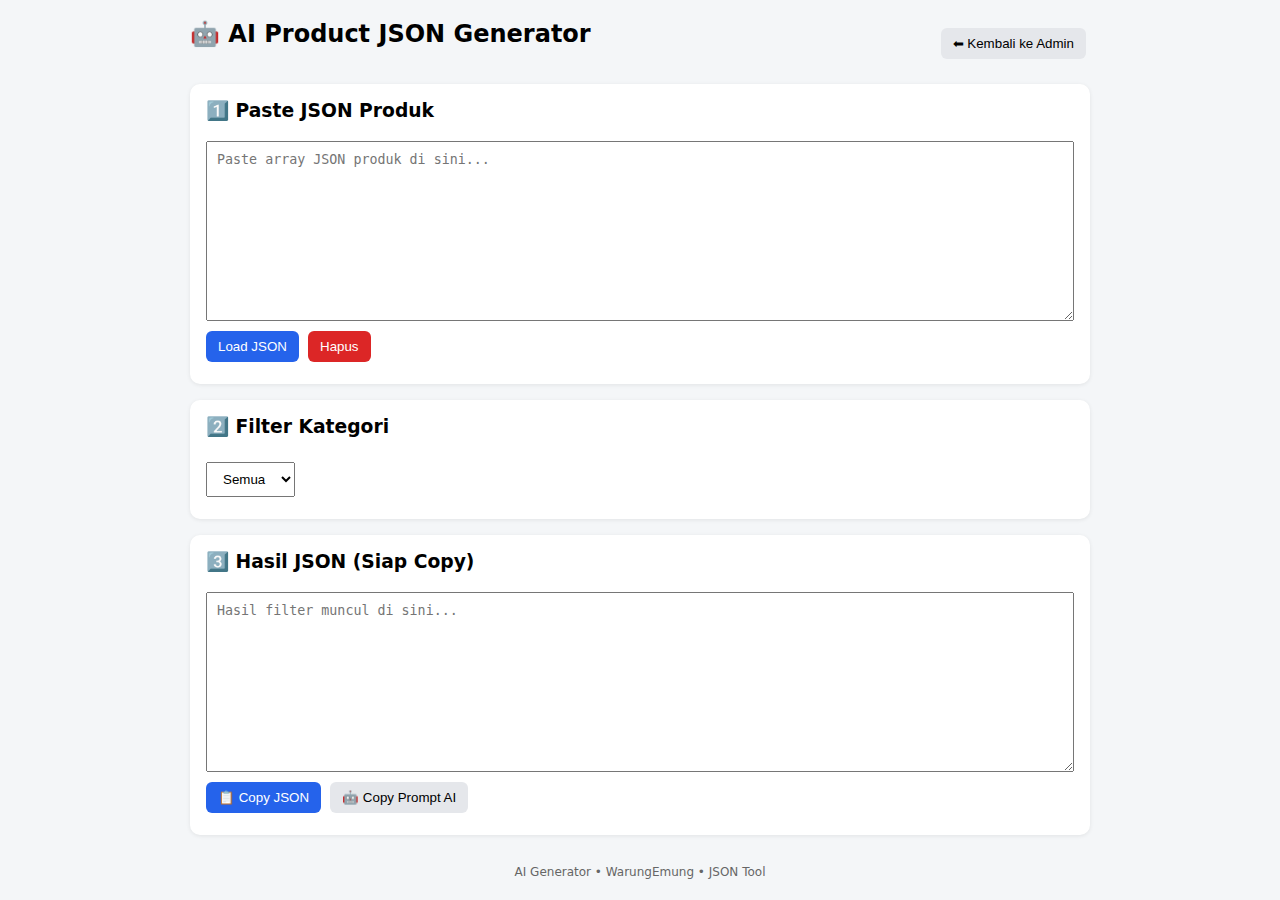
<file: tools/ai-product-generator.html>
<!DOCTYPE html>
<html lang="id">
<head>
<meta charset="UTF-8">
<meta name="viewport" content="width=device-width,initial-scale=1">
<title>AI Product JSON Generator</title>

<style>
  body {
    font-family: system-ui, Arial, sans-serif;
    background: #f4f6f8;
    padding: 20px;
    max-width: 900px;
    margin: auto;
  }

  h2, h3 { margin-top: 0; }

  textarea {
    width: 100%;
    min-height: 180px;
    box-sizing: border-box;
    padding: 10px;
    font-family: monospace;
  }

  select, button {
    padding: 8px 12px;
    margin: 6px 4px 6px 0;
    cursor: pointer;
  }

  button.primary {
    background: #2563eb;
    color: white;
    border: none;
    border-radius: 6px;
  }

  button.danger {
    background: #dc2626;
    color: white;
    border: none;
    border-radius: 6px;
  }

  button.secondary {
    background: #e5e7eb;
    border: none;
    border-radius: 6px;
  }

  .card {
    background: white;
    padding: 16px;
    border-radius: 10px;
    margin-bottom: 16px;
    box-shadow: 0 1px 4px rgba(0,0,0,.08);
  }

  .top-bar {
    display: flex;
    justify-content: space-between;
    align-items: center;
    margin-bottom: 16px;
  }

  footer {
    text-align: center;
    font-size: 12px;
    color: #666;
    margin-top: 30px;
  }
</style>
</head>
<body>

<!-- ===== TOP BAR ===== -->
<div class="top-bar">
  <h2>🤖 AI Product JSON Generator</h2>
  <button class="secondary" onclick="goBack()">⬅ Kembali ke Admin</button>
</div>

<!-- ===== INPUT JSON ===== -->
<div class="card">
  <h3>1️⃣ Paste JSON Produk</h3>
  <textarea id="jsonInput" placeholder="Paste array JSON produk di sini..."></textarea><br>
  <button class="primary" onclick="loadJSON()">Load JSON</button>
  <button class="danger" onclick="clearAll()">Hapus</button>
</div>

<!-- ===== FILTER ===== -->
<div class="card">
  <h3>2️⃣ Filter Kategori</h3>
  <select id="categorySelect" onchange="applyFilter()">
    <option value="all">Semua</option>
  </select>
</div>

<!-- ===== OUTPUT ===== -->
<div class="card">
  <h3>3️⃣ Hasil JSON (Siap Copy)</h3>
  <textarea id="output" placeholder="Hasil filter muncul di sini..."></textarea><br>
  <button class="primary" onclick="copyJSON()">📋 Copy JSON</button>
  <button class="secondary" onclick="copyAIPrompt()">🤖 Copy Prompt AI</button>
</div>

<footer>
  AI Generator • WarungEmung • JSON Tool
</footer>

<script>
/* ===============================
   CONFIG
================================ */
const STORAGE_KEY = 'ai_json_generator_data';
let rawData = [];

/* ===============================
   KEMBALI KE ADMIN
   (ubah admin.html jika perlu)
================================ */
function goBack() {
  window.location.href = "../index.html";
}

/* ===============================
   LOAD SAAT BUKA PAGE
================================ */
window.addEventListener('DOMContentLoaded', () => {
  const saved = localStorage.getItem(STORAGE_KEY);
  if (!saved) return;

  try {
    const data = JSON.parse(saved);
    jsonInput.value = data.jsonText || '';
    loadJSON(data.selectedCategory || 'all');
  } catch {
    console.warn('Gagal restore data');
  }
});

/* ===============================
   LOAD JSON
================================ */
function loadJSON(selectedCat = 'all') {
  try {
    rawData = JSON.parse(jsonInput.value);

    const categories = [...new Set(
      rawData.map(p => p.category).filter(Boolean)
    )];

    categorySelect.innerHTML = '<option value="all">Semua</option>';

    categories.forEach(cat => {
      const opt = document.createElement('option');
      opt.value = cat;
      opt.textContent = cat;
      categorySelect.appendChild(opt);
    });

    categorySelect.value = selectedCat;
    applyFilter();
  } catch {
    alert('❌ JSON tidak valid');
  }
}

/* ===============================
   FILTER
================================ */
function applyFilter() {
  const cat = categorySelect.value;

  const filtered = cat === 'all'
    ? rawData
    : rawData.filter(p => p.category === cat);

  output.value = JSON.stringify(filtered, null, 2);
  saveState(cat);
}

/* ===============================
   SAVE STATE
================================ */
function saveState(cat) {
  localStorage.setItem(STORAGE_KEY, JSON.stringify({
    jsonText: jsonInput.value,
    selectedCategory: cat
  }));
}

/* ===============================
   COPY JSON
================================ */
function copyJSON() {
  output.select();
  document.execCommand('copy');
  alert('✅ JSON berhasil dikopi');
}

/* ===============================
   COPY AI PROMPT
================================ */
function copyAIPrompt() {
  if (!output.value.trim()) {
    alert('❌ Tidak ada data untuk prompt');
    return;
  }

  const cat = categorySelect.value;

  const prompt = `
Kamu adalah AI pembuat data produk toko.

TUGAS:
Buatkan FILE JSON produk BARU yang BELUM ADA di daftar berikut.

ATURAN WAJIB:
- Kategori: "${cat}"
- Jangan ada duplikat / nama mirip
- Harga REALISTIS pasar Indonesia
- Gunakan Rupiah (angka saja)
- Struktur HARUS konsisten
- Output HANYA JSON (tanpa penjelasan)

FORMAT:
{
  "name": "",
  "price": 0,
  "img": "images/",
  "category": "${cat}"
}

DATA YANG SUDAH ADA:
${output.value}

Buat minimal 5–10 produk baru.
`;

  navigator.clipboard.writeText(prompt.trim());
  alert('🤖 Prompt AI berhasil dikopi');
}

/* ===============================
   CLEAR
================================ */
function clearAll() {
  if (!confirm('Hapus semua data dan storage?')) return;

  jsonInput.value = '';
  output.value = '';
  categorySelect.innerHTML = '<option value="all">Semua</option>';
  rawData = [];

  localStorage.removeItem(STORAGE_KEY);
}
</script>

</body>
</html>
</file>
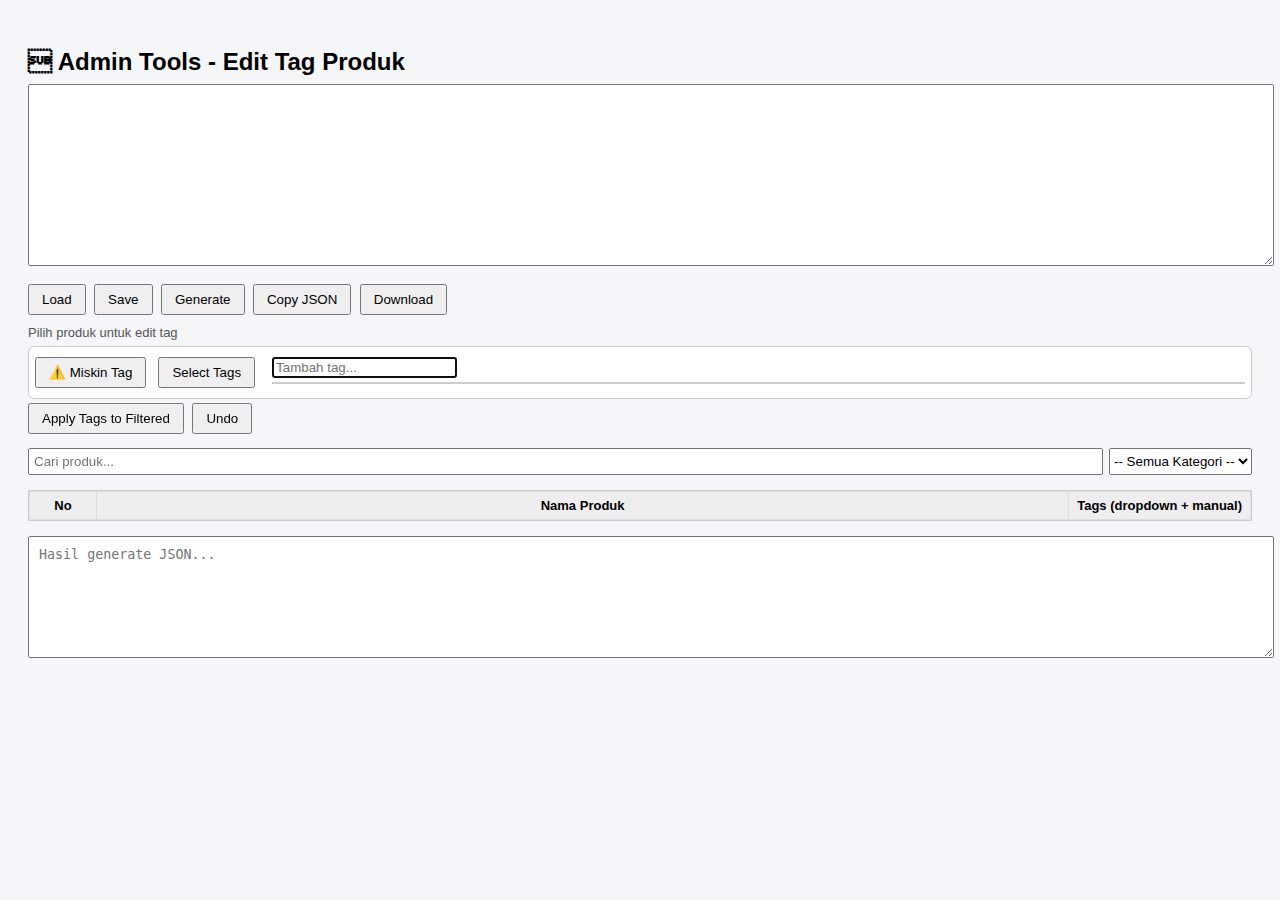
<file: tools/tagEditorUpdate.html>
<!DOCTYPE html>
<html lang="id">
<head>
<meta charset="UTF-8">
<title>Admin Tools - Edit Tag Produk</title>

<style>
body {
  font-family: Arial, sans-serif;
  background:#f4f6f8;
  padding:20px;
}

h2 { margin-bottom:8px; }

textarea {
  width:100%;
  min-height:100px;
  font-family:monospace;
  padding:10px;
  margin-bottom:10px;
}

button {
  padding:6px 12px;
  margin:4px 4px 4px 0;
  cursor:pointer;
}

.table-wrap {
  margin-top:15px;
  border:1px solid #ccc;
  max-height:320px;
  overflow:auto;
  background:#fff;
}

table {
  border-collapse:collapse;
  width:100%;
}

th, td {
  border:1px solid #ddd;
  padding:6px 8px;
  font-size:13px;
  white-space:nowrap;
}

th {
  background:#eee;
  position:sticky;
  top:0;
  z-index:2;
}

th.no-col, td.no-col {
  width:50px;
  text-align:center;
}

th.name-col, td.name-col {
  max-width:260px;
  text-align:center;
  overflow:hidden;
  text-overflow:ellipsis;
}

th.tags-col, td.tags-col {
  width:1%;
  white-space:nowrap;
}

tr.active-row {
  background: #fff3c4 !important;
}

tr.active-row td {
  border-color: #f0c36d;
}


.tag-dropdown {
  position:relative;
  display:inline-block;
  margin-right:5px;
}

.dropdown-content {
  display:none;
  position:absolute;
  background:#fff;
  border:1px solid #ccc;
  z-index:20;
  max-height:150px;
  overflow-y:auto;
  padding:5px;
  box-shadow:0 2px 6px rgba(0,0,0,0.2);
}

.dropdown-content label {
  display:block;
  margin-bottom:4px;
  cursor:pointer;
}

input[type=text] {
  display:inline-block;
  min-width:140px;
  box-sizing:border-box;
}

.tag-editor{border:1px solid #ccc;padding:6px;border-radius:6px;background:#fff}
#tag-list{display:flex;flex-wrap:wrap;gap:6px;margin-bottom:4px}
.tag{background:#f6b042;color:#000;padding:3px 8px;border-radius:12px;font-size:12px}
.tag b{margin-left:6px;cursor:pointer}
#tag-suggest{list-style:none;padding:0;margin:4px 0 0;background:#fff;border:1px solid #ccc;max-height:120px;overflow:auto}
#tag-suggest li{padding:4px;cursor:pointer}
#tag-suggest li:hover{background:#eee}

.tag.auto {
  background:#dff1ff;
  border:1px solid #7bb9e6;
}

.tag.auto i {
  font-style:normal;
  font-size:10px;
  margin-right:4px;
  color:#2b6cb0;
}

.preview-add {
  color:#1e8449;
  font-weight:600;
}

.preview-exist {
  color:#888;
  text-decoration:line-through;
}

.tag-bad {
  background:#ffe5e5;
}

.tag-ok {
  background:#ecfff3;
}

.tag-warn {
  color:#c0392b;
  font-size:12px;
  margin-left:6px;
}

..tag-badge{
  font-size:11px;
  padding:2px 6px;
  border-radius:6px;
  margin-left:6px;
  display:inline-block;
}
.tag-badge.bad{background:#ffe2e2;color:#c0392b;}
.tag-badge.ok{background:#fff4cc;color:#b9770e;}
.tag-badge.good{background:#e8fff0;color:#1e8449;}

.tag-row-bad{
  background:#fff6f6;
}


button.active{
  background:#ffe2e2;
  border:1px solid #e74c3c;
  color:#c0392b;
}

</style>
</head>

<body>

<h2> Admin Tools - Edit Tag Produk</h2>
<textarea id="inputJson" style="width:100%;min-height:160px"></textarea>






<button onclick="loadData()">Load</button>
<button onclick="saveStorage()">Save</button>
<button onclick="generateJson()">Generate</button>
<button onclick="copyJson()">Copy JSON</button>
<button onclick="downloadJson()">Download</button>

<div id="activeInfo" style="margin:6px 0;color:#555;font-size:13px">
  Pilih produk untuk edit tag
</div>

<div id="tagHealth" style="margin:4px 0;font-size:12px;color:#666"></div>


<div class="tag-editor" style="display:flex;gap:8px;align-items:flex-start">
	
	<div id="tagPreviewBox" style="display:none;margin-top:6px;padding:6px;border:1px dashed #ccc;border-radius:6px;background:#fafafa;font-size:12px">
  <b>Preview Tag Menu:</b>
  <span id="tagPreviewText"></span>
  <div style="margin-top:4px">
    <button onclick="applyPreviewTags()">Apply</button>
    <button onclick="cancelPreview()">Cancel</button>
  </div>
</div>

<button onclick="filterBadTags()" 
title="Menampilkan produk yang tag-nya masih kosong atau terlalu sedikit">
⚠️ Miskin Tag
</button>


  <div class="tag-dropdown">
    <button onclick="toggleGlobalMenu(event)">Select Tags</button>
    <div class="dropdown-content" id="globalDropdown">
  <input id="menuSearch" placeholder="Cari menu..." 
         style="width:100%;box-sizing:border-box;margin-bottom:4px;padding:4px">
  <div id="menuList"></div>
</div>
  </div>

  <div style="flex:1">
    <div id="tag-list"></div>
    <input id="tag-input" placeholder="Tambah tag..." />
    <ul id="tag-suggest"></ul>
  </div>

</div>

<button onclick="bulkApplyTags()">Apply Tags to Filtered</button>

<div id="bulkPreviewBox" 
     style="display:none;margin:6px 0;padding:6px;border:1px dashed #aaa;background:#fafafa;font-size:12px">
  <b>Bulk Preview:</b>
  <div id="bulkPreviewText"></div>
  <div style="margin-top:4px">
    <button onclick="confirmBulkApply()">Apply</button>
    <button onclick="cancelBulkPreview()">Cancel</button>
  </div>
</div>


<button onclick="undoTags()">Undo</button>

<div style="margin:10px 0;display:flex;gap:6px">
  <input id="searchProduk" placeholder="Cari produk..." style="flex:1;padding:4px">
  <select id="filterKategori" onchange="renderTable()">
    <option value="">-- Semua Kategori --</option>
  </select>
</div>



<div class="table-wrap">
  <table id="produkTable">
    <thead>
      <tr>
        <th class="no-col">No</th>
        <th class="name-col">Nama Produk</th>
        <th class="tags-col">Tags (dropdown + manual)</th>
      </tr>
    </thead>
    <tbody></tbody>
  </table>
</div>

<textarea id="outputJson" placeholder="Hasil generate JSON..." style="margin-top:15px;"></textarea>

<script>
// ===== MASTER TAG WARUNG EMUNG =====
const MASTER_TAGS = [
  "cemilan","ringan","murah","minum","segar","makan","siang","malam","ngenyangin","kenyang","masak","instan","cepat","anget","hangat","sarapan","pagi","ringan","kopi","teh","susu","coklat","vanilla","dingin","segar","panas","manis","pahit",
  "goreng","bakar","rebus","panggang","pedas","asin","gurih",
  "snack","mie","sembako","frozen","minuman","makanan","roti",
  "halal","promo","best","baru","hemat","stok","rumah","keluarga","laris","nonton","santai","ngopi","rokok"
];
</script>


<script>
// ================= DATA =================

let produk = [];

// ================= MENU MULTI TAG =================
const masterMenus = [
  { key:"sarapan", label:"🍳 Sarapan pagi", tags:["sarapan","pagi","ringan"] },
  { key:"anget", label:"☕ Pengen sing anget", tags:["anget","hangat"] },
  { key:"instan", label:"⚡ Perlu cepet & praktis", tags:["instan","cepat"] },
  { key:"masak", label:"👨‍🍳 Masak dhewe", tags:["masak"] },

  { key:"ngenyangin", label:"😋 Ngenyangin", tags:["ngenyangin","kenyang"] },
  { key:"makan_siang", label:"🍛 Makan siang", tags:["makan","siang","ngenyangin"] },
  { key:"minum", label:"🥤 Minum", tags:["minum","segar"] },
  { key:"hemat", label:"💸 Hemat", tags:["hemat","murah"] },

  { key:"cemilan", label:"🍪 Cemilan", tags:["cemilan","ringan"] },
  { key:"manis", label:"🍫 Manis", tags:["manis","coklat","vanilla"] },
  { key:"dingin", label:"🧊 Dingin", tags:["dingin","segar"] },

  { key:"makan_malam", label:"🍽️ Makan malam", tags:["makan","malam","ngenyangin"] },
  { key:"keluarga", label:"👨‍👩‍👧 Keluarga", tags:["keluarga"] },
  { key:"nonton", label:"📺 Nonton", tags:["nonton","santai"] },
  { key:"ngopi", label:"☕ Ngopi", tags:["kopi","ngopi"] },

  { key:"gurih", label:"🧀 Gurih", tags:["gurih","asin","keju"] },
  { key:"pedas", label:"🌶️ Pedas", tags:["pedas"] },

  { key:"nyuci", label:"🧼 Nyuci", tags:["bersih","nyuci"] },
  { key:"stok", label:"📦 Ngecek stok dapur", tags:["stok","rumah"] },

  { key:"sakit", label:"🤒 Lagi sakit", tags:["obat","hangat","ringan"] },
  { key:"rokok", label:"🚬 Rokok", tags:["rokok"] }
];


// ================= AUTO TAG RULES (PRO) =================
const autoTagRules = {

  /* ===== MINUMAN DASAR ===== */
  kopi: ["kopi","coffee","espresso","latte","cappuccino","americano","arabika","robusta","torabika","good day"],
  teh: ["teh","tea","earl","jasmine","oolong","matcha"],
  susu: ["susu","milk","milky","creamy","milo"],
  coklat: ["coklat","choco","chocolate","kakao","cocoa"],

  /* ===== RASA ===== */
  manis: ["beng beng","roma","silverqueen","wafer","vanilla","manis","sweet","gula","aren","madu","caramel"],
  pahit: ["pahit","bitter"],
  asam: ["asam","sour","jeruk","lemon","lime","markisa"],
  gurih: ["taro","chitato","keju","ebi","gurih","savory","kaldu","umami"],
  asin: ["asin","salted"],
  pedas: ["pedas","spicy","hot","sambal","cabe","chili"],

  /* ===== SUHU / KONDISI ===== */
  dingin: ["es","ice","iced","cold","frozen"],
  hangat: ["hangat","warm"],
  panas: ["panas","hot"],

  /* ===== TEKSTUR / KENYANG ===== */
  creamy: ["creamy","krim","cream"],
  renyah: ["kerupuk","keripik","crispy","renyah","crunchy"],
  lembut: ["lembut","soft","empuk"],
  ngenyangin: ["nasi","mie","kentang","roti","burger","sosis","pastel","cireng","seblak","bakso","spageti","kebab","bolu"],

  /* ===== JENIS MAKANAN ===== */
  mie: ["mie","ramen","udon","kwetiau","spaghetti","spageti"],
  nasi: ["nasi","rice"],
  roti: ["roti","bread","toast","bakery"],
  snack: ["snack","cemilan","camilan","keripik","chips"],
  dessert: ["dessert","cake","kue","donat","brownies","pudding","es krim","ice cream"],

  /* ===== PROSES / CARA MASAK ===== */
  goreng: ["goreng","fried","deep fry"],
  bakar: ["bakar","grill","grilled","bbq"],
  rebus: ["rebus","boiled"],
  kukus: ["kukus","steamed"],
  panggang: ["panggang","oven","baked"],

  /* ===== MOMENT / KONTEKS ===== */
  sarapan: ["sarapan","breakfast"],
  makan_siang: ["siang","lunch"],
  makan_malam: ["malam","dinner"],
  santai: ["santai","nongkrong","ngopi"],
  nonton: ["nonton","movie"],
  cepat: ["cepat","instan","praktis","ready"],

  /* ===== KHUSUS ===== */
  tradisional: ["tradisional","kampung","nusantara"],
  modern: ["modern","kekinian","fusion"],
  sehat: ["sehat","healthy","diet","low sugar","less sugar"],
  premium: ["premium","special","signature","exclusive"],

  /* ===== SEMBAKO & BAHAN MASAK ===== */
  sembako: ["beras","gula","minyak goreng","telur","tepung","garam","santan","tahu","tempe","ikan","kecap"],
  masak: ["kacang kedelai","kacang tanah","blue band","beras","gula","minyak goreng","telur","tepung","garam","santan","kecap","cabai","cabe","ikan","tahu","tempe"],

  /* ===== BERAS ===== */
  beras: ["beras","rojolele","pandan","pandan wangi","cap rambutan","beras cap"],

  /* ===== GULA ===== */
  gula: ["gula","gulaku","gula pasir","gula batu","gula merah","gula batok","aren"],

  /* ===== MINYAK ===== */
  minyak: ["minyak goreng","bimoli","sunco","filma","tropical"],

  /* ===== TELUR ===== */
  telur: ["telur","telor","telur ayam"],

  /* ===== TEPUNG ===== */
  tepung: ["tepung","terigu","segitiga biru","tapioka","tepung beras","sajiku","bakwan"],

  /* ===== KACANG ===== */
  kacang: ["kacang","kacang tanah","kacang hijau","kedelai"],

  /* ===== PROTEIN NABATI ===== */
  tahu: ["tahu","tahu putih","tahu kuning","tahu kering"],
  tempe: ["tempe","tempe segar"],

  /* ===== BUMBU & PELENGKAP ===== */
  bumbu: ["bumbu","kecap","garam","kaldu","penyedap","saos","saus","sambal","bawang","merica","ketumbar","kunyit","asam","lada"],
  penyedap: ["penyedap","micin","msg","vetsin","sasa"],
  kaldu: ["kaldu","royco","masako","sasa"],

  kecap: ["kecap","bango","abc"],
  saus: ["saus","saos","tiram","saori"],
  sambal: ["sambal","balado","terasi","pedas"],

  garam: ["garam dapur","cap dolphin","cap kapal"],
  bawang: ["bawang","bawang merah","bawang putih"],

  merica: ["merica","lada","ladaku","merica bubuk","merica butir"],
  ketumbar: ["ketumbar","ketumbar bubuk","ketumbar biji"],
  kunyit: ["kunyit","kunyit bubuk"],
  asam2: ["asam","asam jawa"],

  bumbu_instal: ["bumbu racik","bumbu komplit","sajiku","desaku","marinasi","opor","kari","gulai","sayur lodeh","nasi goreng","ayam goreng"],

  /* ===== BAHAN SEGAR ===== */
  cabai: ["cabe","cabai","rawit"],
  ikan: ["ikan","teri","ikan teri","teri kering"],

  /* ===== OBAT ===== */
  sakit: ["oralit","promag","tolak angin","antangin","neozep","panadol","bodrex","paramek","decolgen","woods","obh","komix","gelusil","antibiotik","salep","plester","vitamin","ibuprofen","konidin","microlax","minyak kayu putih","minyak telon","hansaplast"],
  obat: ["tablet","sirup","syrup","salep","enema","vitamin","obat","kapsul"],

  /* ===== RUMAH ===== */
  nyuci: ["rinso","soklin","daia","detergent","detergen","molto","softener","pewangi","cuci"],
  mandi: ["sabun","shampo","lifebuoy","lux","dettol","giv","nuvo","pasta gigi","pepsodent"],
  tidur: ["anti nyamuk","baygon","hit anti","autan","obat nyamuk"],

  /* ===== ROKOK ===== */
  rokok: ["rokok","filter","mild","kretek"],
  kretek: ["gudang garam","djarum","kretek"],
  populer: ["gudang garam","djarum","sampoerna","marlboro"],
  dewasa: ["rokok","kretek","mild"], 

  /* ===== SACHET ===== */
  minuman: ["minuman"],
  buah: ["jeruk","anggur","stroberi","mangga","blewah","buah"],
  jahe: ["jahe","jahe merah","wedang"],
  cereal: ["energen","cereal","kacang hijau"],
  energi: ["energi","kuku bima"],
  vitamin: ["vit c","vitamin","adem sari"],
  sachetQty: ["1 sachet","10 sachet","25pcs"]
};

// ================= LOAD DATA =================
function loadData(){
  try{
    produk = JSON.parse(inputJson.value);
buildKategoriFilter();
renderTable();
window.buildGlobalMenu && buildGlobalMenu();
autoSave();
  }catch(e){
    alert('JSON tidak valid');
  }
}

function getTagQuality(tags){
  const n = (tags || []).length;

  if(n === 0) return { level:"bad", text:"❌ belum ada tag" };
  if(n < 3)  return { level:"bad", text:"⚠️ tag terlalu sedikit" };
  if(n < 6)  return { level:"ok",  text:"🟡 tag kurang optimal" };

  return { level:"good", text:"✅ tag sehat" };
}

function updateTagHealth(){
  if(typeof activeRow === "undefined" || activeRow === null) return;

  const p = produk[activeRow];
  if(!p) return;

  const tags = p.tags || [];
  const set = new Set(tags);

  const total = tags.length;
  const auto = (p._autoTags || []).length;
  const manual = (p._manualTags || []).length;

  let msg = `Tags: ${total} (🤖 ${auto} / ✍ ${manual})`;

  const tagHealth = document.getElementById('tagHealth');
  if(!tagHealth) return;

  if(set.size < total){
    msg += ` ⚠️ duplicate`;
    tagHealth.style.color = '#c0392b';
  }else if(total < 3){
    msg += ` ⚠️ miskin tag`;
    tagHealth.style.color = '#e67e22';
  }else{
    msg += ` ✅ sehat`;
    tagHealth.style.color = '#2c7';
  }

  tagHealth.innerText = msg;
}


// ================= RENDER TABLE =================
function renderTable(){
  const tbody = document.querySelector('#produkTable tbody');
  if(!tbody) return;

  tbody.innerHTML = '';

  const selectedCat = document.getElementById('filterKategori')?.value || '';
  const keyword = document.getElementById('searchProduk')?.value.toLowerCase() || '';

  let no = 1;

  produk.forEach((p,i)=>{
    // === FILTER DASAR ===
    if(selectedCat && p.category !== selectedCat) return;
    if(keyword && !p.name.toLowerCase().includes(keyword)) return;

    // === AUTO TAG INIT ===
    if (!p._autoTags) {
      p._autoTags   = autoTagFromName(p) || [];
      p._manualTags = p.tags || [];
      p.tags = [...new Set([...p._autoTags, ...p._manualTags])];
    }

    // === QUALITY CHECK ===
    const quality = getTagQuality(p.tags || []);

    // === FILTER BAD ONLY ===
    if (window.showBadOnly && quality.level !== "bad") return;

    const tr = document.createElement('tr');

    // === HIGHLIGHT ROW ===
    if(quality.level === "bad"){
      tr.classList.add("tag-row-bad");
    }

    // === RENDER ===
    tr.innerHTML = `
      <td class="no-col">${no++}</td>

      <td class="name-col" title="${p.name}">
        ${p.name}
        <span class="tag-badge ${quality.level}">
          ${quality.text}
        </span>
      </td>

      <td class="tags-col">
        ${(p.tags || []).join(', ')}
      </td>
    `;

    tr.dataset.index = i;
    tr.onclick = () => selectRow(tr.dataset.index);

    tbody.appendChild(tr);
  });

  if (window.cancelPreview) cancelPreview();
  if (window.updateTagHealth) updateTagHealth();
}

// ================= DROPDOWN =================


// ================= UPDATE TAG =================


// ================= AUTO TAG FROM NAME =================
function autoTagFromName(product){
  if(!product.name) return [];
  const name = product.name.toLowerCase();
  const tags = [];

  for(const tag in autoTagRules){
    autoTagRules[tag].forEach(k=>{
      if(name.includes(k)) tags.push(normalizeTag(tag));
    });
  }
  return [...new Set(tags)];
}

// ================= STORAGE =================
function autoSave(){
  localStorage.setItem('produkTagEditor', JSON.stringify(produk));
}
function saveStorage(){
  autoSave();
  alert('Tersimpan di LocalStorage');
}

// ================= JSON OUTPUT =================
function generateJson(){
  // clone & bersihkan field internal
  const cleanProduk = produk.map(p=>{
    const copy = {...p};
    delete copy._autoTags;
    return copy;
  });

  let json = JSON.stringify(cleanProduk, null, 2);

  // padatkan tags jadi satu baris tanpa spasi
  json = json.replace(
    /"tags": \[\s*([\s\S]*?)\s*\]/g,
    (_, c) => `"tags":[${c.split(',').map(t=>t.trim()).filter(Boolean).join(',')}]`
  );

  outputJson.value = json;
}

function copyJson(){
  if(!outputJson.value) generateJson();
  outputJson.select();
  document.execCommand('copy');
  alert('JSON berhasil di-copy');
}

function downloadJson(){
  generateJson();
  const blob = new Blob([outputJson.value],{type:'application/json'});
  const a = document.createElement('a');
  a.href = URL.createObjectURL(blob);
  a.download = 'produk-tag.json';
  a.click();
}




function buildKategoriFilter(){
  const sel = document.getElementById('filterKategori');
  if(!sel) return;

  const cats = [...new Set(produk.map(p=>p.category).filter(Boolean))];

  sel.innerHTML = `<option value="">-- Semua Kategori --</option>`;

  cats.forEach(c=>{
    const o = document.createElement('option');
    o.value = c;
    o.textContent = c;
    sel.appendChild(o);
  });
}


</script>

<script>

const input = document.getElementById("tag-input");
const list  = document.getElementById("tag-list");
const sug   = document.getElementById("tag-suggest");

input.addEventListener("input", () => {
  const v = input.value.toLowerCase();
  sug.innerHTML = "";

  if (!v){
    renderPopularSuggest();
    return;
  }




  MASTER_TAGS
    .filter(t => t.includes(v) && !currentTags.includes(t))
    .forEach(t => {
      const li = document.createElement("li");
      li.textContent = t;
      li.onclick = () => addTag(t);
      sug.appendChild(li);
    });
});


input.addEventListener("keydown", e => {
  if (e.key === "Enter" && input.value) {
    addTag(input.value.toLowerCase());
    e.preventDefault();
  }
});

function addTag(tag){
  tag = normalizeTag(tag);
  if(!tag) return;

  if(!currentTags.includes(tag)){
    currentTags.push(tag);
    renderTags();
    syncToRow();
  }

  input.value="";
  sug.innerHTML="";
}



function removeTag(tag){
  if(activeRow === null) return;

  const auto = produk[activeRow]._autoTags || [];
  const isAuto = auto.includes(tag);

  if(isAuto){
    if(!confirm(`Tag "${tag}" adalah auto-tag.\nYakin mau hapus?`)){
      return;
    }
  }

  currentTags = currentTags.filter(t=>t!==tag);
  renderTags();
  syncToRow();
}


function renderTags(){
  list.innerHTML="";

  if(activeRow === null) return;

  const auto = produk[activeRow]._autoTags || [];

  currentTags.forEach(t=>{
    const span = document.createElement("span");
    const isAuto = auto.includes(t);

    span.className = "tag" + (isAuto ? " auto" : "");
    span.title = isAuto 
  ? "Auto tag (hasil sistem, hapus dengan konfirmasi)" 
  : "Tag manual";


    span.innerHTML = `
      ${isAuto ? "<i>A</i>" : ""}
      ${t} <b onclick="removeTag('${t}')">×</b>
    `;

    list.appendChild(span);
  });
}



function selectRow(i){
  activeRow = Number(i);

  if(!produk[i]._history) produk[i]._history = [];
  
  document.getElementById('activeInfo').innerText =
    `Edit: ${produk[i].name}`;

  document.querySelectorAll('#produkTable tbody tr')
    .forEach(tr => {
      tr.classList.toggle('active-row', tr.dataset.index == i);
    });

  produk[i]._manualTags = produk[i]._manualTags || (produk[i].tags || []);
currentTags = [...produk[i]._manualTags];
  renderTags();
  updateTagHealth();
  renderPopularSuggest();
  cancelBulkPreview();
}


function syncToRow(){
  if(activeRow===null) return;

  const p = produk[activeRow];
  if(!p._history) p._history = [];

  const before = JSON.stringify(p.tags || []);
  const afterArr = [...new Set(currentTags)];
  const after = JSON.stringify(afterArr);

  // 🚫 tidak ada perubahan
  if(before === after) return;

  // ✅ simpan history hanya jika beda
  p._history.push([...(p.tags || [])]);
  if(p._history.length > 30) p._history.shift();

  p._manualTags = afterArr.filter(t => !(p._autoTags || []).includes(t));
p.tags = [...new Set([...(p._autoTags||[]), ...p._manualTags])];
currentTags = [...p._manualTags];


  renderTags();
  refreshRow(activeRow);
  autoSave();
  updateTagHealth();
}


function normalizeTag(t){
  return t
    .toLowerCase()
    .trim()
    .replace(/\s+/g,'_')
    .replace(/[^a-z0-9_]/g,'');
}




let bulkTargets = [];

function bulkApplyTags(){
  if(activeRow===null){
  document.getElementById('activeInfo').innerText =
    "⚠️ Pilih produk dulu sebelum pilih tag menu";
  return;
}

  const selectedCat = document.getElementById('filterKategori')?.value || '';
  bulkTargets = [];

  produk.forEach((p,i)=>{
    if(selectedCat && p.category !== selectedCat) return;

    const newTags = currentTags.filter(t => !(p.tags||[]).includes(t));
    if(newTags.length){
      bulkTargets.push({i, add:newTags});
    }
  });

  if(!bulkTargets.length){
    alert('Tidak ada perubahan');
    return;
  }

  document.getElementById("bulkPreviewText").innerText =
    `${bulkTargets.length} produk akan ditambah: ` +
    [...new Set(bulkTargets.flatMap(x=>x.add))].join(', ');

  document.getElementById("bulkPreviewBox").style.display = "block";
}


function getPopularTags(){
  const map = {};

  produk.forEach(p=>{
    (p.tags||[]).forEach(t=>{
      t = normalizeTag(t);
      map[t] = (map[t]||0)+1;
    });
  });

  return Object.entries(map)
    .sort((a,b)=>b[1]-a[1])
    .slice(0,10)
    .map(e=>e[0]);
}

function renderPopularSuggest(){
  if(!sug) return;

  sug.innerHTML = "";

  getPopularTags().forEach(t=>{
    if(currentTags.includes(t)) return;

    const li = document.createElement("li");
    li.textContent = "⭐ " + t;
    li.onclick = ()=>addTag(t);
    sug.appendChild(li);
  });
}

function buildGlobalMenu(){
  const list = document.getElementById("menuList");
  const search = document.getElementById("menuSearch");

  if(!list) {
    console.log("menuList not found");
    return;
  }

  list.innerHTML = "";

  masterMenus.forEach(menu=>{
    const d = document.createElement("div");
    d.style.padding = "4px 6px";
    d.style.cursor = "pointer";
    d.style.borderBottom = "1px solid #eee";
    d.textContent = menu.label;
    d.onclick = ()=>applyGlobalMenu(menu.tags);
    list.appendChild(d);
  });

  if(search){
    search.oninput = ()=>{
      const v = search.value.toLowerCase();
      [...list.children].forEach(el=>{
        el.style.display = el.textContent.toLowerCase().includes(v)
          ? "block"
          : "none";
      });
    };
  }
}


function toggleGlobalMenu(e){
  e.preventDefault();
  e.stopPropagation();

  const d = document.getElementById("globalDropdown");
  const open = d.style.display === "block";

  document.querySelectorAll(".dropdown-content")
    .forEach(x => x.style.display = "none");

  d.style.display = open ? "none" : "block";
}


function applyGlobalMenu(tags){
  if(activeRow===null){
    alert("Pilih produk dulu");
    return;
  }

  previewTags = tags.map(t=>normalizeTag(t));

  const parts = previewTags.map(t=>{
    if(currentTags.includes(t)){
      return `<span class="preview-exist">${t}</span>`;
    }else{
      return `<span class="preview-add">+${t}</span>`;
    }
  });

  document.getElementById("tagPreviewText").innerHTML =
    parts.join(", ");

  document.getElementById("tagPreviewBox").style.display = "block";
}


document.addEventListener("click", () => {
  const d = document.getElementById("globalDropdown");
  if(d) d.style.display = "none";
});

document.getElementById("globalDropdown")
  .addEventListener("click", e => e.stopPropagation());


document.getElementById("searchProduk")
  .addEventListener("input", ()=>renderTable());


document.getElementById("tag-input").focus();


function applyPreviewTags(){
  const added = previewTags.filter(t=>!currentTags.includes(t));
  if(!added.length){
    cancelPreview();
    return;
  }

  currentTags = [...new Set([...currentTags, ...previewTags])];
  renderTags();
  syncToRow();
  refreshRow(activeRow);
  cancelPreview();

  document.getElementById("globalDropdown").style.display = "none";
}


function cancelPreview(){
  previewTags = [];
  const box = document.getElementById("tagPreviewBox");
  if(box) box.style.display = "none";
}


function undoTags(){
  if(activeRow===null) return;

  const p = produk[activeRow];
  if(!p._history || !p._history.length) return;

  const prev = p._history.pop();
if(!prev) return;
currentTags = prev;

  p.tags = [...currentTags];

  renderTags();
  refreshRow(activeRow);
  autoSave();
  updateTagHealth();
}


function refreshRow(i){
  const row = document.querySelector(`#produkTable tbody tr[data-index="${i}"]`);
  if(!row) return;

  const cell = row.querySelector('.tags-col');
  if(cell){
    cell.textContent = (produk[i].tags || []).join(', ');
  }
}


function confirmBulkApply(){
  bulkTargets.forEach(x=>{
    const p = produk[x.i];
    if(!p._history) p._history = [];
    p._history.push([...(p.tags||[])]);

    p.tags = [...new Set([...(p.tags||[]), ...x.add])];
  });

  cancelBulkPreview();
  renderTable();
  autoSave();
}

function cancelBulkPreview(){
  bulkTargets = [];
  document.getElementById("bulkPreviewBox").style.display = "none";
}

buildGlobalMenu();

function flashRow(i){
  const row = document.querySelector(`#produkTable tbody tr[data-index="${i}"]`);
  if(!row) return;

  row.style.transition = "background 0.2s";
  row.style.background = "#d4f8d4";

  setTimeout(()=>{
    row.style.background = "";
  },600);
}

document.addEventListener("click", e=>{
  if(!e.target.closest(".tag-editor")){
    sug.innerHTML = "";
  }
});

let showBadOnly = false;

function filterBadTags(){
  showBadOnly = !showBadOnly;

  const btn = document.querySelector('button[onclick="filterBadTags()"]');

  if(showBadOnly){
    btn.classList.add("active");
    btn.innerText = "⚠️ Produk Perlu Tag";
  }else{
    btn.classList.remove("active");
    btn.innerText = "⚠️ Miskin Tag";
  }

  renderTable();
}


</script>

<script>
document.addEventListener("DOMContentLoaded", () => {
  initApp();
});

function initApp(){
  const cache = localStorage.getItem('produkTagEditor');

  if(cache){
    produk = JSON.parse(cache);
    buildKategoriFilter();
    renderTable();
  }

  buildGlobalMenu();
}

</script>

</body>
</html>
</file>
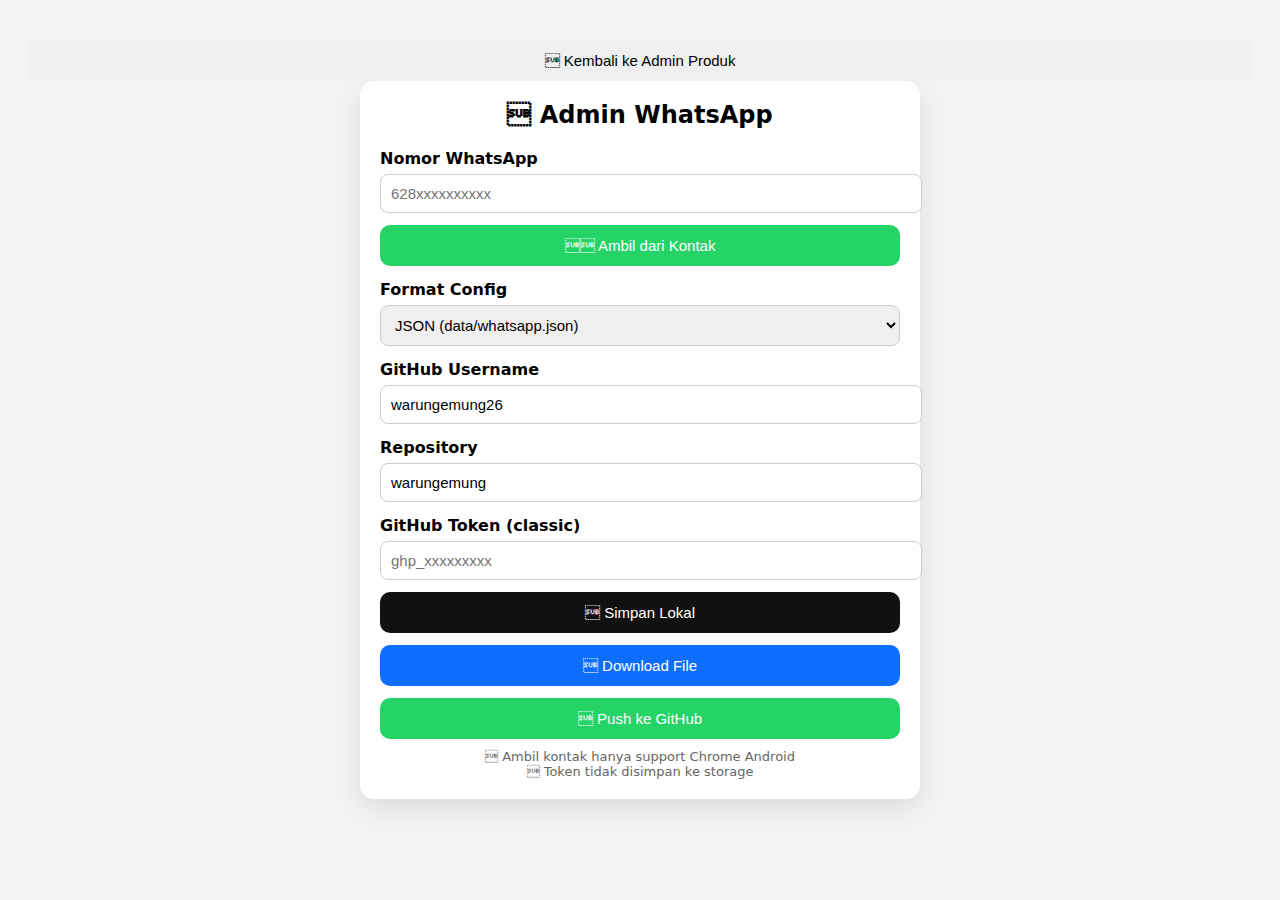
<file: tools/wa-admin.html>
<!DOCTYPE html>
<html lang="id">
<head>
<meta charset="UTF-8">
<title>WA Admin – Warung Emung</title>
<meta name="viewport" content="width=device-width, initial-scale=1">

<style>
body{
  font-family:system-ui,sans-serif;
  background:#f4f4f4;
  padding:20px
}
.card{
  max-width:520px;
  margin:auto;
  background:#fff;
  padding:20px;
  border-radius:14px;
  box-shadow:0 10px 30px rgba(0,0,0,.1)
}
h2{text-align:center;margin-top:0}
label{font-weight:600;display:block;margin-top:14px}
input,select{
  width:100%;
  padding:10px;
  margin-top:6px;
  border-radius:8px;
  border:1px solid #ccc;
  font-size:15px
}
button{
  width:100%;
  padding:12px;
  margin-top:12px;
  border:none;
  border-radius:10px;
  font-size:15px;
  cursor:pointer
}
.btn-green{background:#25d366;color:#fff}
.btn-dark{background:#111;color:#fff}
.btn-blue{background:#0d6efd;color:#fff}
.note{font-size:13px;color:#666;text-align:center;margin-top:10px}
</style>
</head>

<body>
	<div class="top-bar">
  <button class="secondary" onclick="goBack()"> Kembali ke Admin Produk</button>
</div>
	
<div class="card">
<h2> Admin WhatsApp</h2>

<label>Nomor WhatsApp</label>
<input id="waNumber" placeholder="628xxxxxxxxxx">

<button class="btn-green" id="pickContact"> Ambil dari Kontak</button>

<label>Format Config</label>
<select id="format">
  <option value="json">JSON (data/whatsapp.json)</option>
  <option value="js">JS (js/config.js)</option>
</select>

<label>GitHub Username</label>
<input id="ghUser" value="warungemung26">

<label>Repository</label>
<input id="ghRepo" value="warungemung">

<label>GitHub Token (classic)</label>
<input id="ghToken" type="password" placeholder="ghp_xxxxxxxxx">

<button class="btn-dark" id="saveLocal"> Simpan Lokal</button>
<button class="btn-blue" id="download"> Download File</button>
<button class="btn-green" id="pushGitHub"> Push ke GitHub</button>

<div class="note">
 Ambil kontak hanya support Chrome Android<br>
 Token tidak disimpan ke storage
</div>
</div>

<script>
// ==========================
// NORMALISASI NOMOR
// ==========================
function normalize(num){
  if(!num) return "";
  num=num.replace(/\s+/g,"").replace(/[^0-9+]/g,"");
  if(num.startsWith("+62")) num="62"+num.slice(3);
  if(num.startsWith("08")) num="62"+num.slice(1);
  return num;
}

// ==========================
// CONTACT PICKER
// ==========================
pickContact.onclick=async()=>{
  if(!("contacts" in navigator)){
    alert("Browser tidak mendukung kontak");
    return;
  }
  try{
    const c=await navigator.contacts.select(["tel"],{multiple:false});
    if(c.length && c[0].tel?.length){
      waNumber.value=normalize(c[0].tel[0]);
    }
  }catch(e){}
};

// ==========================
// BUILD FILE (FIXED)
// ==========================
function buildFile(){
  const num = normalize(waNumber.value);
  if(!num) throw "Nomor WA kosong";

  const now = new Date().toISOString();

  // ===== JSON MODE =====
  if(format.value === "json"){
    return {
      path: "data/whatsapp.json",
      content: JSON.stringify({
        default: num,
        updated_at: now
      }, null, 2),
      mime: "application/json"
    };
  }

  // ===== JS MODE (FALLBACK / LEGACY) =====
  return {
    path: "js/config.js",
    content:
`/*!
 * Warung Emung - Global App Config
 * Auto generated
 */
window.APP_CONFIG = window.APP_CONFIG || {};
window.APP_CONFIG.WHATSAPP = {
  DEFAULT: "${num}"
};`,
    mime: "application/javascript"
  };
}

// ==========================
// SAVE LOCAL
// ==========================
saveLocal.onclick=()=>{
  const num=normalize(waNumber.value);
  if(!num) return alert("Nomor tidak valid");
  localStorage.setItem("ADMIN_WA_NUMBER",num);
  alert("Disimpan ke localStorage");
};

// ==========================
// DOWNLOAD
// ==========================
download.onclick=()=>{
  try{
    const f=buildFile();
    const blob=new Blob([f.content],{type:f.mime});
    const a=document.createElement("a");
    a.href=URL.createObjectURL(blob);
    a.download=f.path.split("/").pop();
    a.click();
  }catch(e){alert(e)}
};

// ==========================
// PUSH GITHUB
// ==========================
pushGitHub.onclick=async()=>{
  try{
    const f=buildFile();
    const token=ghToken.value.trim();
    if(!token) return alert("Token kosong");

    const api=`https://api.github.com/repos/${ghUser.value}/${ghRepo.value}/contents/${f.path}`;

    let sha=null;
    const r=await fetch(api,{headers:{Authorization:`token ${token}`}});
    if(r.ok){
      const j=await r.json();
      sha=j.sha;
    }

    const res=await fetch(api,{
      method:"PUT",
      headers:{
        Authorization:`token ${token}`,
        "Content-Type":"application/json"
      },
      body:JSON.stringify({
        message:"update whatsapp config",
        content:btoa(unescape(encodeURIComponent(f.content))),
        sha
      })
    });

    if(res.ok) alert("Berhasil push ke GitHub 🚀");
    else alert("Gagal push GitHub");

  }catch(e){alert(e)}
};

// ==========================
// LOAD SAVED
// ==========================
const saved=localStorage.getItem("ADMIN_WA_NUMBER");
if(saved) waNumber.value=saved;

/* ===============================
   KEMBALI KE ADMIN
   (ubah admin.html jika perlu)
================================ */
function goBack() {
  window.location.href = "../index.html";
}
</script>
</body>
</html>
</file>
